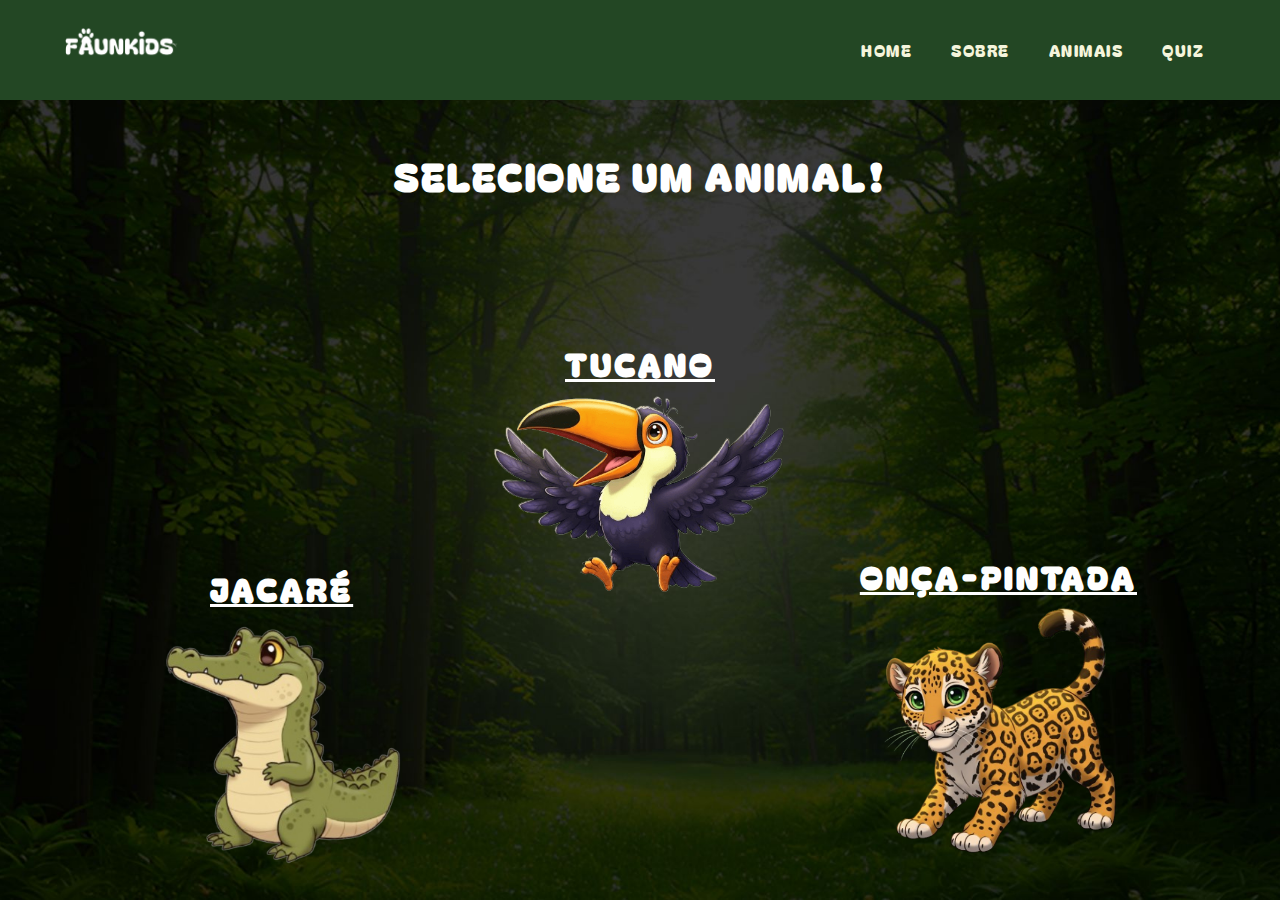
<file: animais.html>
<!DOCTYPE html>
<html lang="pt-br">
<head>
    <meta charset="UTF-8">
    <meta name="viewport" content="width=device-width, initial-scale=1.0">
    <title>FAUNKIDS - Animais</title>
    <link rel="stylesheet" href="CSS/animais.css">
    <link rel="preconnect" href="https://fonts.googleapis.com">
    <link rel="preconnect" href="https://fonts.gstatic.com" crossorigin>
    <link href="https://fonts.googleapis.com/css2?family=Bagel+Fat+One&family=Chau+Philomene+One:ital@0;1&family=Montserrat:ital,wght@0,100..900;1,100..900&display=swap" rel="stylesheet">
</head>
<body>
    <audio autoplay loop>
        <source src="audio/trilha-sonora.mp3">
    </audio>
    <main>
        <header>
            <div id="logo">
                <a href="home.html">
                    <img src="Imagens/faunkidslogo.png">
                </a>
            </div> 
            <nav>
                <a href="index.html">HOME</a>
                <a href="sobre.html">SOBRE</a>
                <a href="animais.html">ANIMAIS</a>
                <a href="Quiz.html">QUIZ</a>
            </nav>
        </header> 
        <section>
            <div id="title">
                <div>
                    <h2>SELECIONE UM ANIMAL!</h2>
                </div>
            </div>
            <div id="alinhamento">
                <div id="animal1">
                    <a href="jacare.html">
                        <h1>JACARÉ</h1>
                        <img src="Imagens/jacare.png" alt="" width="80%" height="40%">
                    </a>
                </div>
                <div id="animal2">
                    <a href="tucano.html">
                        <h1>TUCANO</h1>
                        <img src="Imagens/tucano.png" alt="" width="100%" height="100%">
                    </a>
                </div>
                <div id="animal3">
                    <a href="onça.html">
                        <h1>ONÇA-PINTADA</h1>
                        <img src="Imagens/onçapequena.png" alt="" width="90%" height="50%">
                    </a>
                    
                </div>
            </div>
        </section>
    </main>        
</body>
</html>
</file>
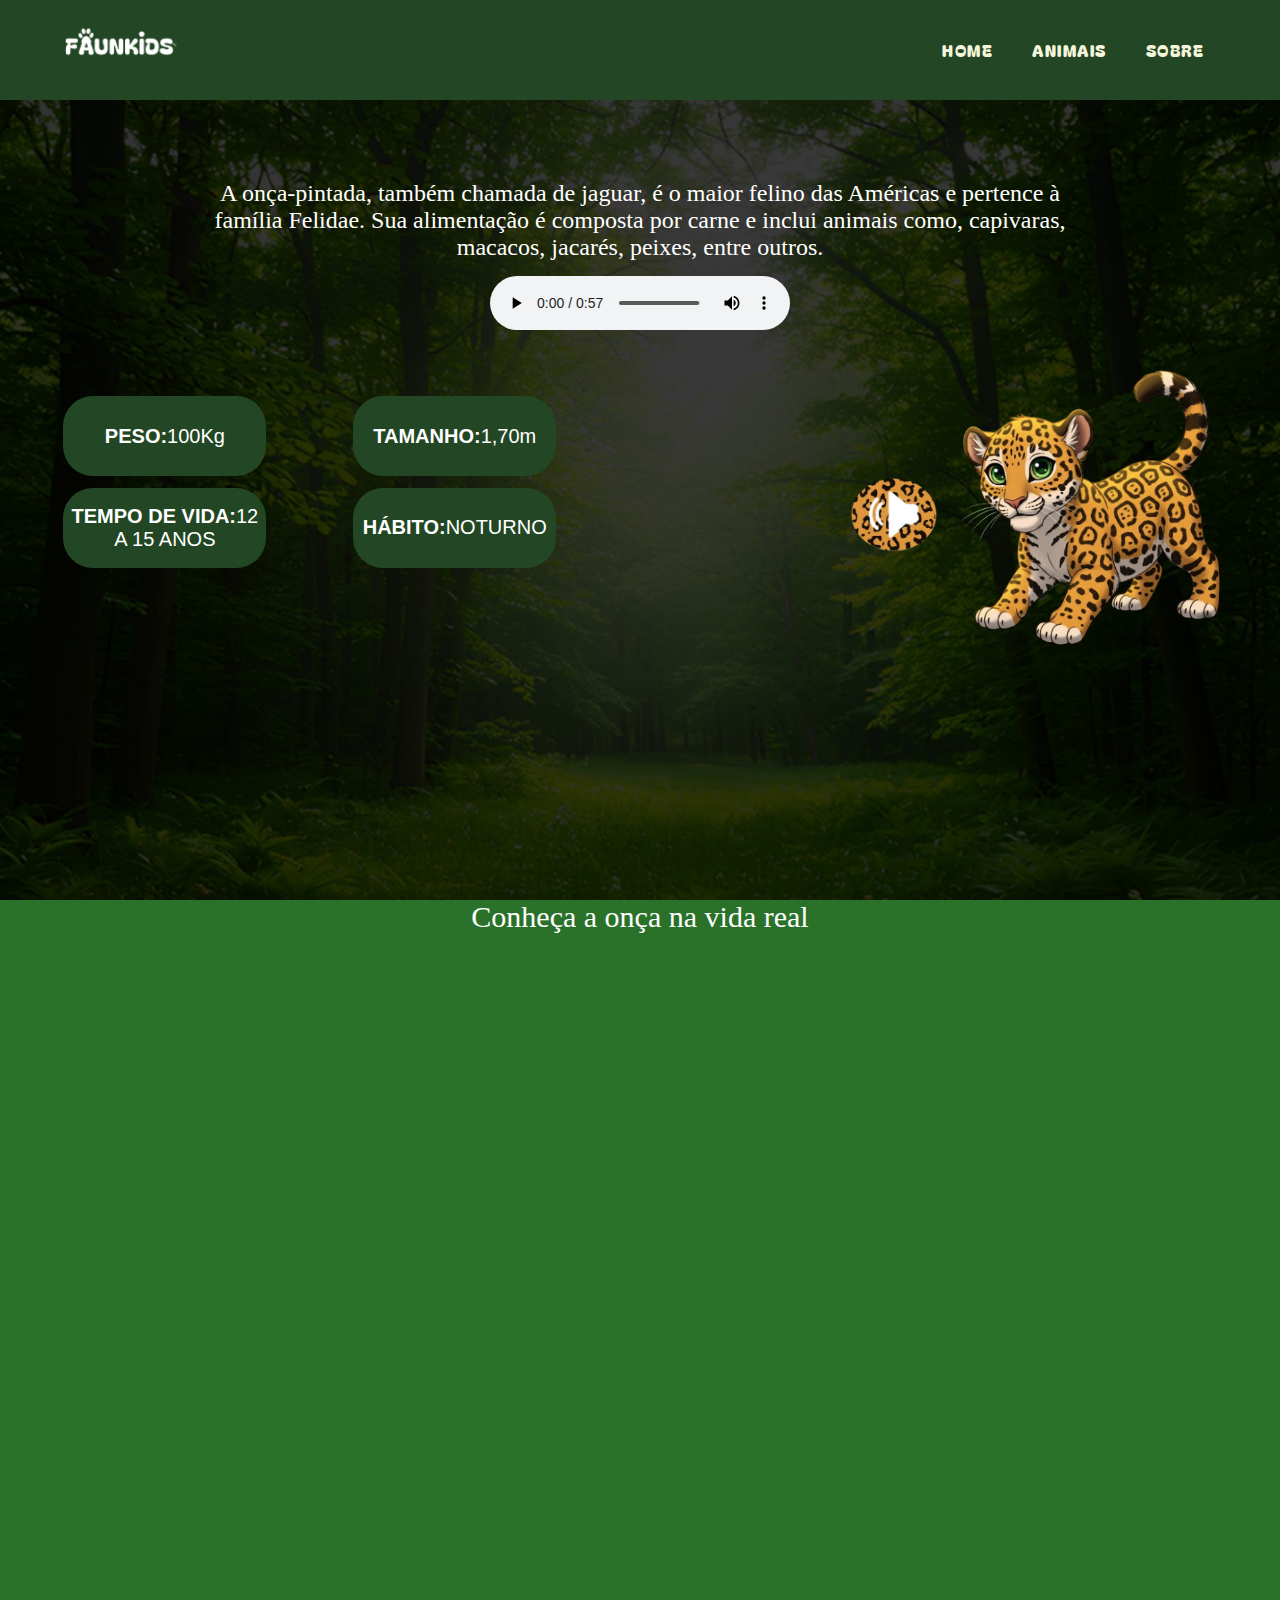
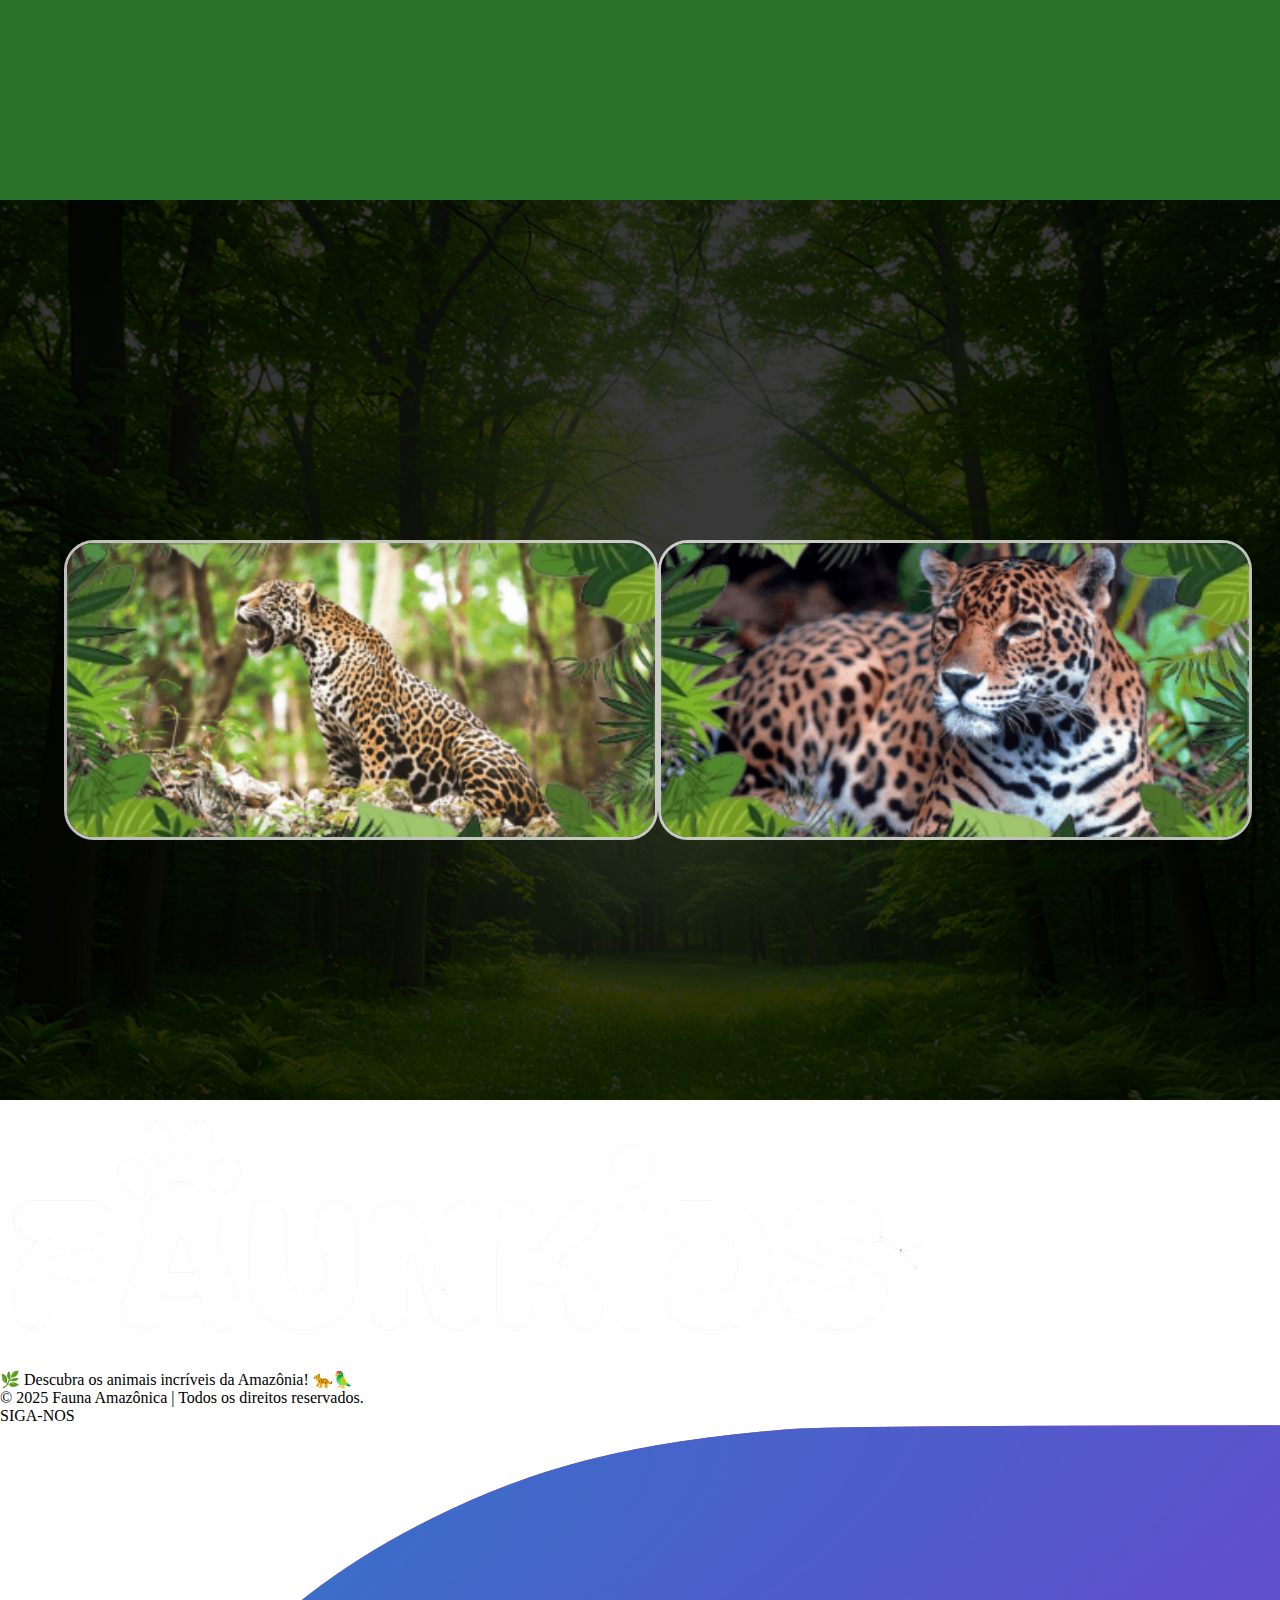
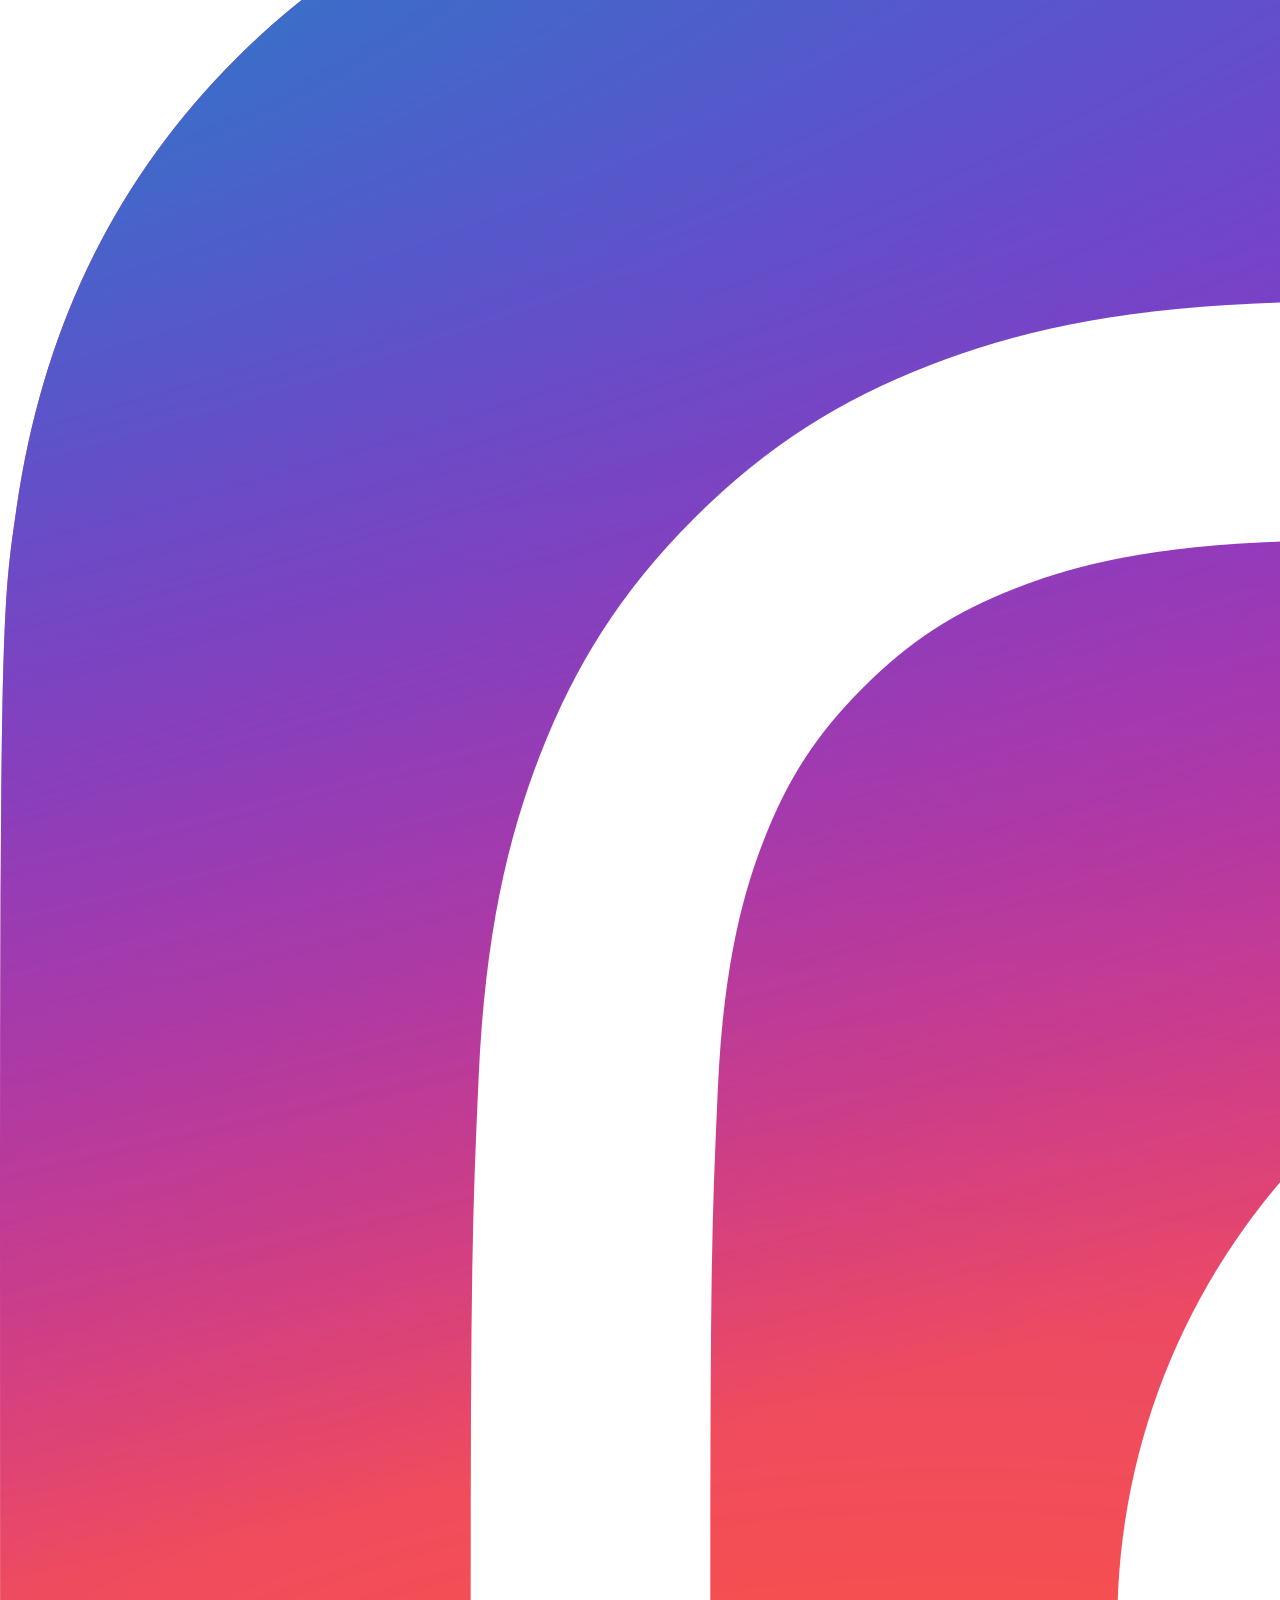
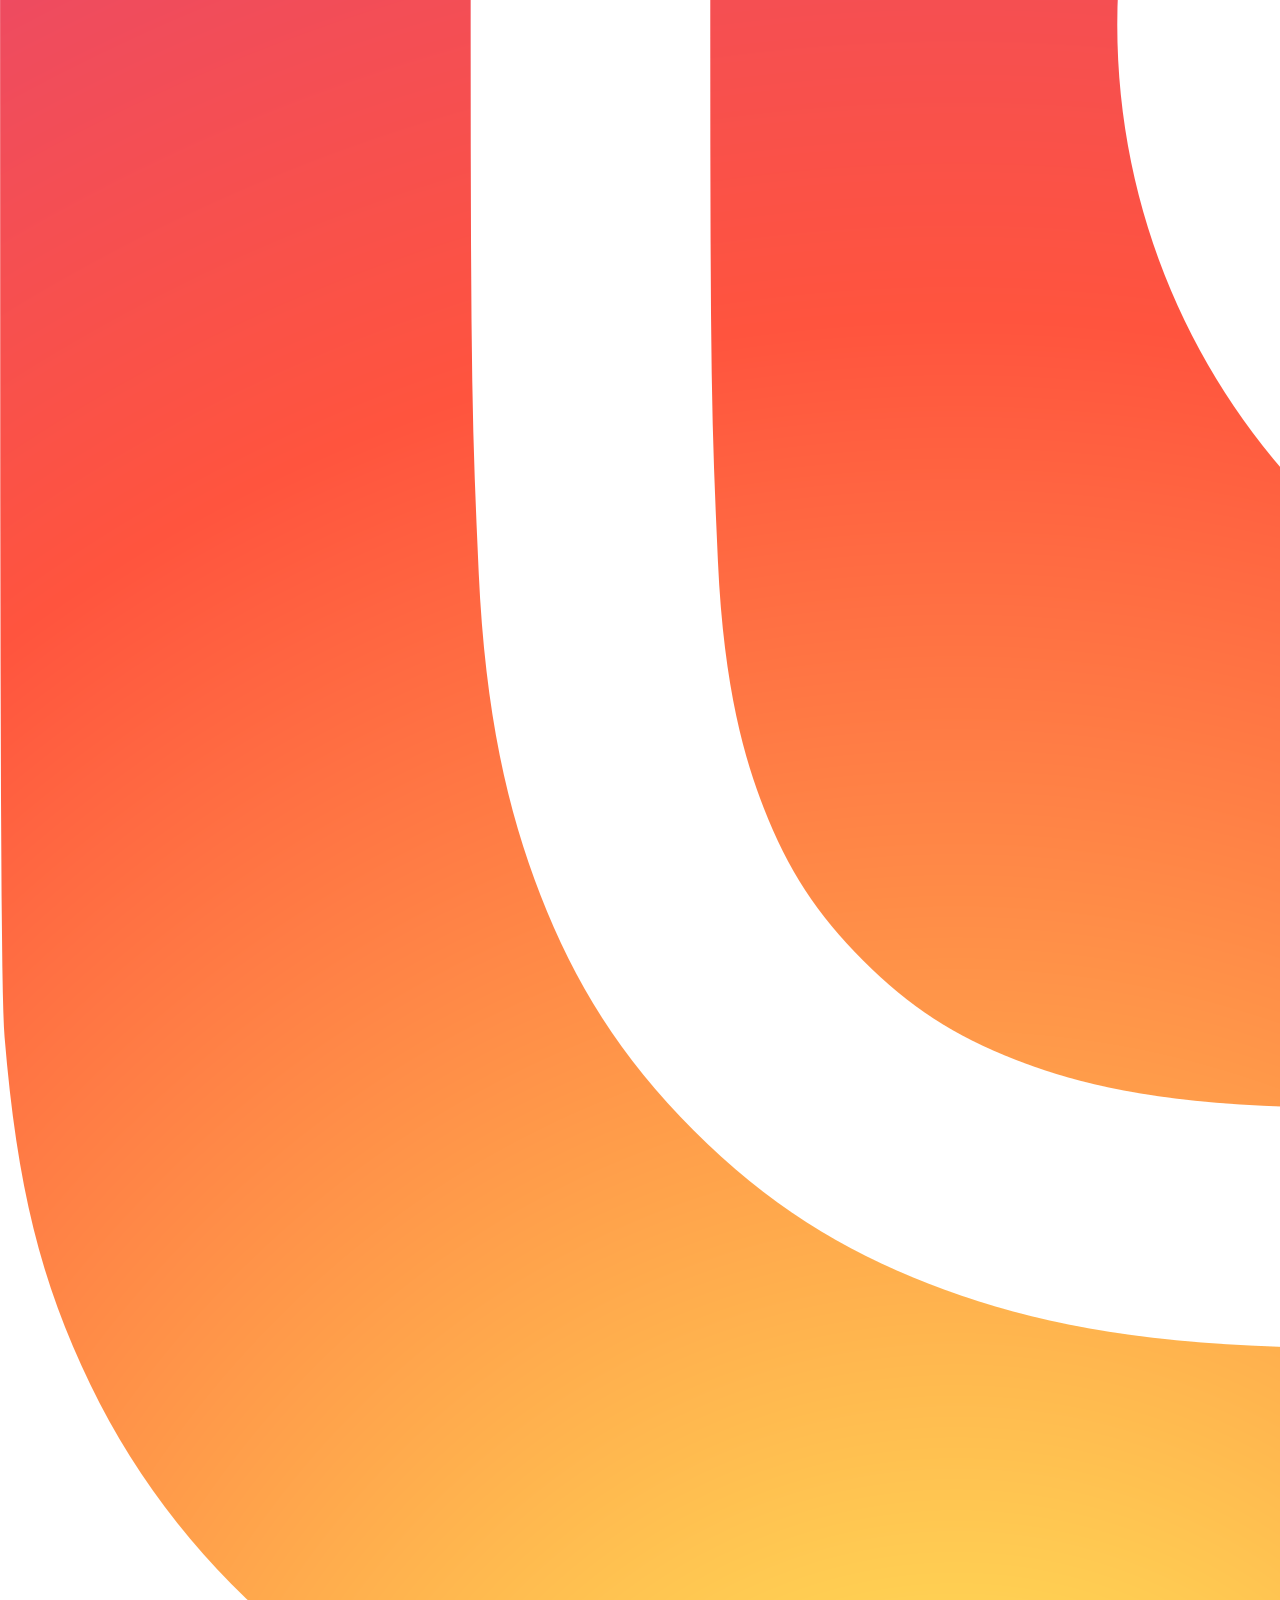
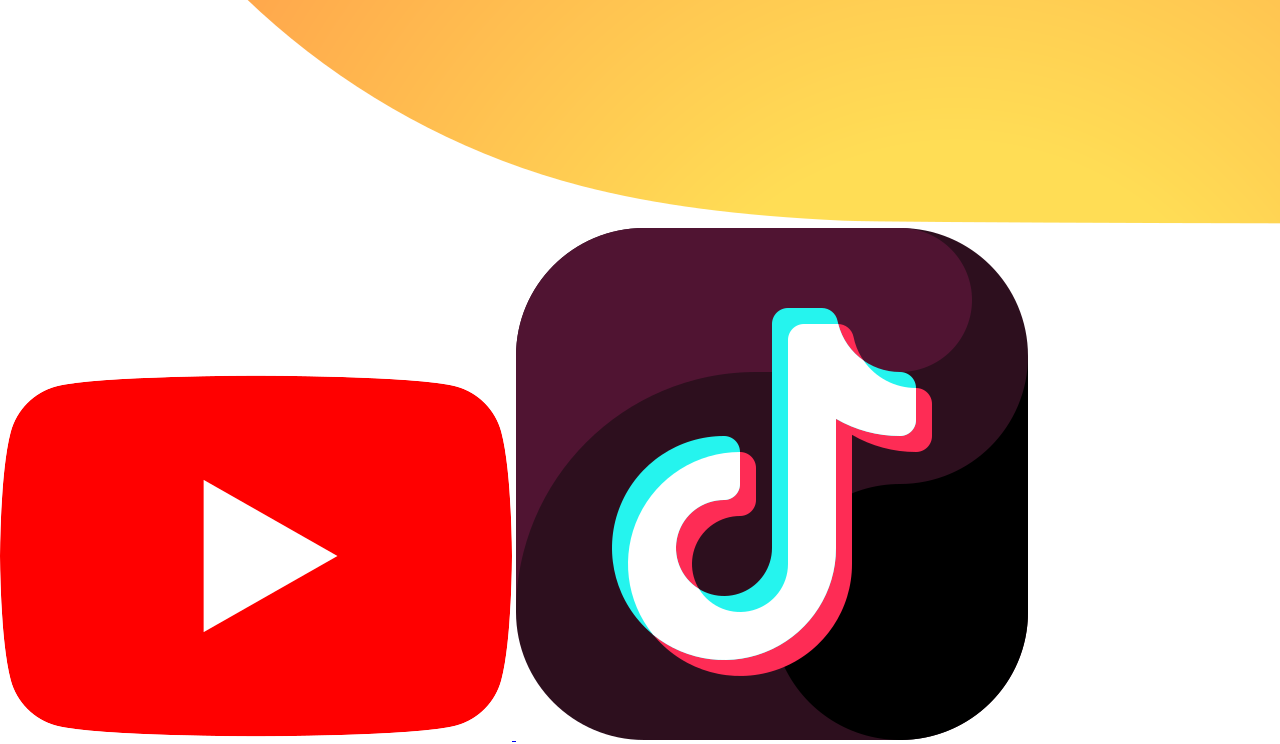
<file: onça.html>
<!DOCTYPE html>
<html lang="pt-br">
    <head>
        <meta charset="UTF-8">
        <meta name="viewport" content="width=device-width, initial-scale=1.0">
        <title>FAUNKIDS - Onça</title>
        <link rel="stylesheet" href="CSS/onça.css" type="text/css">
    </head>
    <body>
        <main id="fundo">
            <header>
                <div id="logo">
                    <a href="index.html">
                        <img src="Imagens/faunkidslogo.png">
                    </a>
                </div> 
                <nav>
                    <a href="index.html">HOME</a>
                    <a href="animais.html">ANIMAIS</a>
                    <a href="sobre.html">SOBRE</a>
              </nav>
            </header>         
            <section id="pt1">
                <p>
                    A onça-pintada, também chamada de jaguar, é o maior felino das Américas e pertence à família Felidae.
                    Sua alimentação é composta por carne e inclui animais como, capivaras, macacos, jacarés, peixes, entre outros.
                </p>
                <audio controls>
                    <source src="audio/audiosdesc/desconca.mp3" type="audio/mp3">
                  </audio>
                <div id="meio_pt1">
                    <div class="info">
                        <button><strong>PESO:</strong>100Kg</button>
                        <button><strong>TAMANHO:</strong>1,70m</button>
                        <button><strong>TEMPO DE VIDA:</strong>12 A 15 ANOS</button>
                        <button><strong>HÁBITO:</strong>NOTURNO</button>
                    </div>
                    <div id="botao">
                        <div class="player">
                            <img src="Imagens/botaoonca1.png" alt="Tocar Música" width="100" onclick="document.getElementById('som').play()">
                            <audio id="som" src="audio/somonca.mp3"></audio>
                        </div>
                    </div>
                    <div id="oncinha">
                        <img src="Imagens/onçapequena.png">
                    </div>
                </div>
            </section>
        </main>
            <div id="divisa">Conheça a onça na vida real
                <iframe width="98%" height="94%" src="https://www.youtube.com/embed/ASK2pZ33gpw?si=Gfn-_GfPd_d4sIoF&amp;start=75" title="YouTube video player" frameborder="0" allow="accelerometer; autoplay; clipboard-write; encrypted-media; gyroscope; picture-in-picture; web-share" referrerpolicy="strict-origin-when-cross-origin" allowfullscreen></iframe>
            </div>
            <main id="fundo">
            <section id="pt2">
                <section id="meio_pt2">
                    <br/><br/><br/><br/><br/>
                    <div id="imagens_reais">
                        <img src="Imagens/5.png">
                        <img src="Imagens/6.png">
                    </div>
                </section>
            </section>
        </main>
        <footer>
            <div class="footer-container">
                <div class="footer-logo">
                    <a href="index.html">
                        <img src="Imagens/faunkidslogo.png" alt="Logo Fauna Amazônica">
                    </a>
                </div>
                <div class="footer-info">
                    <p>🌿 Descubra os animais incríveis da Amazônia! 🐆🦜</p>
                    <p>© 2025 Fauna Amazônica | Todos os direitos reservados.</p>
                </div>
                <div class="footer-social">
                    <p>SIGA-NOS</p>
                    <a href="#">
                        <img src="Imagens/insta.png" alt="Instagram">
                    </a>
                    <a href="#">
                        <img src="Imagens/youtube.png" alt="YouTube">
                    </a>
                    <a href="#">
                        <img src="Imagens/tiktok.png" alt="TikTok">
                    </a>
                </div>
            </div>
        </footer>
    </body>
</html>
</file>
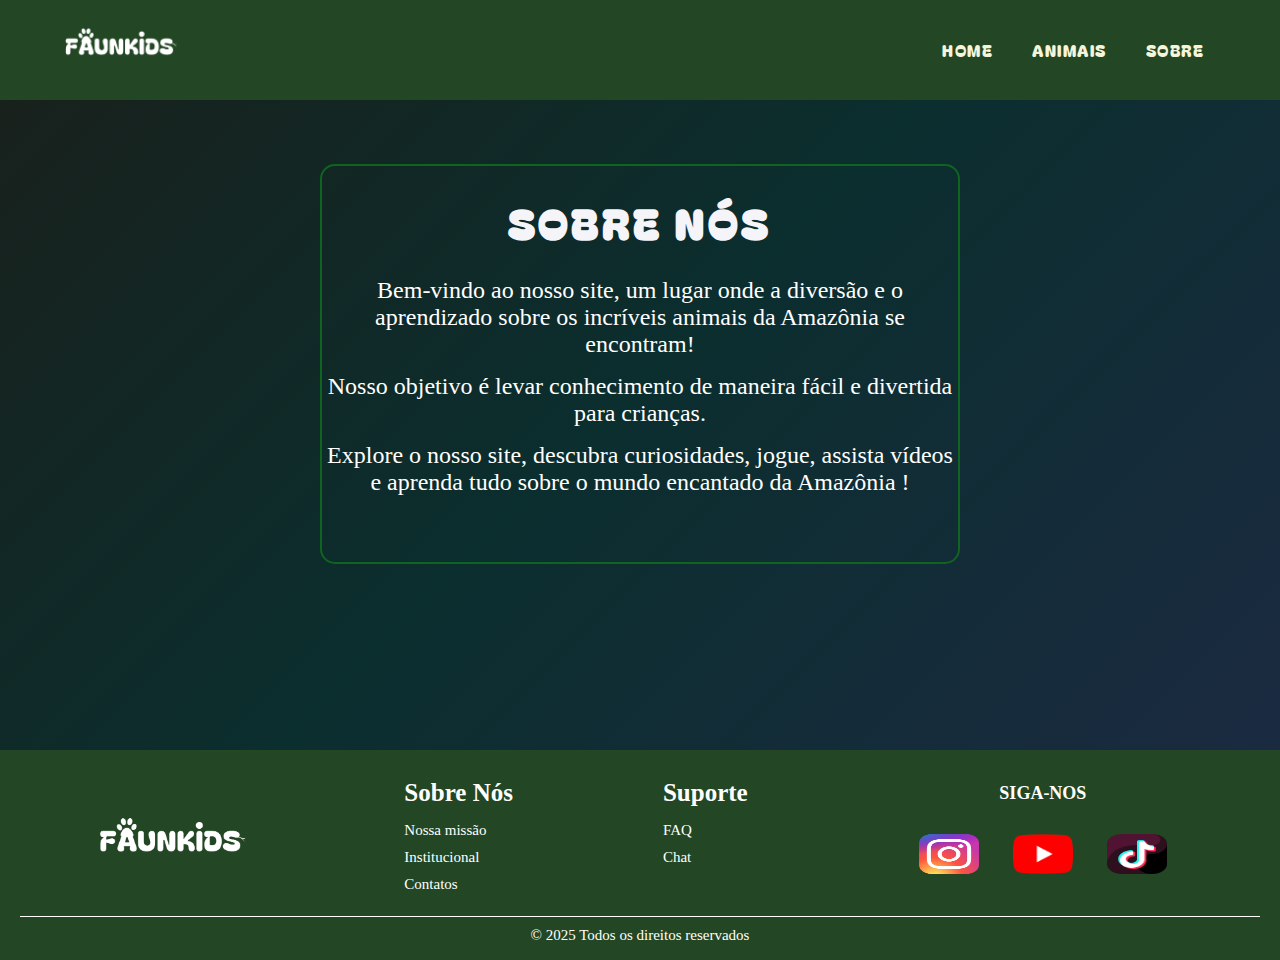
<file: sobre.html>
<!DOCTYPE html>
<html lang="pt-br">
  <head>
    <meta charset="UTF-8" />
    <meta name="viewport" content="width=device-width, initial-scale=1.0" />
    <title>FAUNKIDS - Sobre</title>
    <link rel="stylesheet" href="CSS/sobre.css" />
  </head>
  <body>
    <main>
      <section>
        <header>
          <div id="logo">
            <a href="index.html">
              <img src="Imagens/faunkidslogo.png" />
            </a>
          </div>
          <nav>
            <a href="index.html">HOME</a>
            <a href="animais.html">ANIMAIS</a>
            <a href="sobre.html">SOBRE</a>
          </nav>
        </header>
      </section>
      <section id="sobre">
        <div>
          <h1>SOBRE NÓS</h1>
          <p>
            Bem-vindo ao nosso site, um lugar onde a diversão e o aprendizado
            sobre os incríveis animais da Amazônia se encontram!
          </p>
          <p>
            Nosso objetivo é levar conhecimento de maneira fácil e divertida para crianças.
          </p>
          <p>
            Explore o nosso site, descubra curiosidades, jogue, assista vídeos e
            aprenda tudo sobre o mundo encantado da Amazônia !
          </p>
        </div>
      </section>
    </main>
    <footer>
      <div id="footer-container">
        <div class="footer-logo">
          <a href="index.html">
            <img src="Imagens/faunkidslogo.png" alt="Logo Fauna Amazônica" />
          </a>
        </div>
        <div class="footer-link">
          <div class="itens-footer">
            <h3>Sobre Nós</h3>
            <a href="#">Nossa missão</a>
            <a href="#">Institucional</a>
            <a href="#">Contatos</a>
          </div>
          <div class="itens-footer">
            <h3>Suporte</h3>
            <a href="#">FAQ</a>
            <a href="#">Chat</a>
          </div>
        </div>

        <div class="footer-social">
          <div>
            <h3>SIGA-NOS</h3>
          </div>
          <div>
            <a href="#"><img src="Imagens/insta.png" alt="instagram" /></a>
            <a href="#"><img src="Imagens/youtube.png" alt="youtube" /></a>
            <a href="#"><img src="Imagens/tiktok.png" alt="tiktok" /></a>
          </div>
        </div>
      </div>
      <div class="direitos">
        <p>© 2025 Todos os direitos reservados</p>
      </div>
    </footer>
  </body>
</html>
</file>
<file: CSS/animais.css>
@import url('https://fonts.googleapis.com/css2?family=Bagel+Fat+One&display=swap');

* {
    margin: 0;
    padding: 0;
    box-sizing: border-box;
}

main {
    position: relative;
    width: 100%;
    height: 100vh;
    margin: auto;
    font-family: Bagel Fat One;
    letter-spacing: 1.5px;
    background-image: url(../Imagens/fundoescuro.jpg);
    background-position: center 100%;
    background-size: cover;
    background-repeat: no-repeat;
    image-rendering: crisp-edges;
    overflow: hidden;
}

header{
    background-color: #234724;
    width: 100%;
    height: 100px;
    display: flex;
    align-items: center;
    justify-content: space-between;
    padding: 0 5%;
}

#logo{
    height: 100%;
    width: 50%;
    align-items: center;
    display: flex;
    margin-bottom: 10px;
}

#logo img{
    width: 20%;  
}

#logo p{
    color: #fff;
    font-size: 22px;
    text-align: center;
}

nav{
    display: flex;
    gap: 15px;
}

nav a{
    color: beige;
    text-decoration: none;
    font-size: 16px;
    padding: 8px 12px;
    border-radius: 20px;
    transition: 0.5s;
}

nav a:hover{
    background-color: beige;
    color: darkolivegreen;
}

section {
    width: 100%;
    height: 100%;
    display: flex;
    color: aliceblue;
    display: flex;
    flex-direction: column;
}

#title{
    width: 100%;
    height: 10%;
    margin-top: 30px;
    letter-spacing: 3px;  
    font-size: 25px;
    text-align: center;
    color: #fff;
    display: flex;
    flex-direction: row;
    align-items: center;
    justify-content: center;
}

#alinhamento {
    margin: auto;
    align-self: flex-end;
    width: 80%;
    height: 60%;
    display: flex;
    justify-content: space-between;
    text-align: center;
    text-decoration: underline;
    font-family: "Bagel fat one";
    letter-spacing: 3px;  
}

#alinhamento div{
    width: 30%;
    height: auto;
}

@keyframes float{
    0% {
        transform: translateY(0);
    }
    50% {
        transform: translateY(-10px);
    }
    100% {
        transform: translateY(0);
    }
}

#animal1, #animal3{
    align-self: flex-end;
    text-align: center;
    width: 20%;
    height: 60%;
    animation: float 3s ease-in-out infinite;
}

#animal2{
    text-align: center;
    align-self: flex-start;
    animation: float 3s ease-in-out infinite;
}


#animal1 a, #animal2 a, #animal3 a{
    color: #fff;
}
</file>
<file: CSS/onça.css>
@import url('https://fonts.googleapis.com/css2?family=Bagel+Fat+One&display=swap');

*{
    margin: 0;
    padding: 0;
    box-sizing: border-box;
}

header{
    font-family: Bagel Fat One;
    letter-spacing: 1.5px;
    background-color: #234724;
    width: 100%;
    height: 100px;
    display: flex;
    align-items: center;
    justify-content: space-between;
    padding: 0 5%;
}
 
#logo{
    height: 100%;
    width: 50%;
    align-items: center;
    display: flex;
    margin-bottom: 10px;
}
 
#logo img{
    width: 20%;  
}
 
nav{
    display: flex;
    gap: 15px;
}
 
nav a{
    color: beige;
    text-decoration: none;
    font-size: 16px;
    padding: 8px 12px;
    border-radius: 20px;
    transition: 0.5s;
}
 
nav a:hover {
    background-color: beige;
    color: darkolivegreen;
}

#fundo{
    position: relative;
    width: 100%;
    height: 100vh;
    margin: auto;
    font-family: tahoma;
    background-image: url(../Imagens/fundoescuro.jpg);
    background-position: center 100%;
    background-size: cover;
    background-repeat: no-repeat;
    image-rendering: crisp-edges;
    overflow: hidden;
    float: left;
}

#fundo p {
    font-size: 16px;
}

#pt1 p{
    width: 80%;
    height: auto;
    position: relative;
    padding: 80px;
    margin: auto;
    font-size: 24px;
    text-align: center;
    color: #fff;
}

#pt1 audio{
    position: relative;
    display: flex;
    flex-direction: row;
    margin: auto;
    margin-top: -65px;
}

#pt1 img{
    position: relative;
    width: 70%;
    height: auto;
    margin: auto;

}

#meio_pt1{
    margin: auto;
    width: 90%;
    height: 80%;
    display: flex;
    align-items: center;
    flex-direction: row;
    justify-content: space-around;
    margin-top: 30px;
    margin-left: 20px;
}

.info{
    position: relative;
    width: 700px;
    height: 40%;
    display: flex;
    flex-direction: row;
    align-items: center;
    justify-content: space-around;
    flex-wrap: wrap;
    margin-bottom: 70px;
}

.info button{
    font-size: 20px;
    width: 35%;
    height: 80px;
    border-radius: 30px;
    background-color: #234724;
    border:none;
    color: #fff;
    margin: 1%;
}

#botao{
    position: relative;
    width: 35%;
    height: auto;
}

#botao img{
    width: 35%;
    margin-left: 100%;
}

.player {
    width: 75%;
    height: auto;  
  }

#oncinha{
    width: 25%;
    height: auto;
}

#oncinha img{
    position: relative;
    width: 130%;
    margin-right: 80px;
    height: 110%;
}

#divisa{
    position: relative;
    width: 100%;
    height:100vh;
    background-color: rgb(42, 114, 42);
    text-align: center;
    font-size: 30px;
    float: left;
    color: white;
}

#pt2{
    position: relative;
    width: 100%;
    height: 100vh;
}

#imagens_reais{
    position: relative;
    width: 90%;
    height: 700px;
    margin: auto;
    display: flex;
    margin-top: 50px;
    flex-direction: row;
    align-items: center;
    justify-content: space-between;
}

#pt2 img{
    height: 300px;
    border: 3px solid #ffffffbe;
    border-radius: 30px;
}
</file>
<file: CSS/sobre.css>
@import url("https://fonts.googleapis.com/css2?family=Bagel+Fat+One&display=swap");

* {
  margin: 0;
  padding: 0;
  box-sizing: border-box;
}

main {
  position: relative;
  width: 100%;
  height: 750px;
  margin: auto;
  background: linear-gradient(135deg, #1a1f1a, #0b2e2e, #1b2a41);
}

header {
  width: 100%;
  height: 100px;
  font-family: Bagel Fat One;
  letter-spacing: 1.5px;
  display: flex;
  align-items: center;
  justify-content: space-between;
  padding: 0 5%;
  background-color: #234724;
}

@keyframes mudarCores {
  0% {
    background-position: 0% 50%;
  }
  100% {
    background-position: 100% 50%;
  }
}

#logo {
  height: 80%;
  width: 50%;
  align-items: center;
  display: flex;
  margin-bottom: 10px;
}

#logo img {
  width: 20%;
}

#logo p {
  color: #fff;
  font-size: 22px;
  text-align: center;
}

nav {
  display: flex;
  gap: 15px;
}

nav a {
  color: beige;
  text-decoration: none;
  font-size: 16px;
  padding: 8px 12px;
  border-radius: 20px;
  transition: 0.5s;
}

nav a:hover {
  background-color: beige;
  color: darkolivegreen;
}

#sobre {
  width: 100%;
  height: 100%;
  display: flex;
  justify-content: center;
  margin-top: 5%;
}

#sobre div{
    width: 50%;
    height: 400px;
    border: 2px solid rgb(15, 101, 31);
    text-align: center;
    border-radius: 15px;
}

#sobre h1 {
  font-size: 42px;
  color: #f4f4f9;
  font-family: Bagel Fat One;
  letter-spacing: 4px;
  padding-top: 25px;
  padding-bottom: 10px;
}

#sobre p {
  color: white;
  font-size: 24px;
  padding-top: 15px;
  font-family: "Comic Sans MS";
}

footer {
  position: relative;
  width: 100%;
  height: 210px;
  background-color: #234724;
  font-family: "Comic Sans MS";
  color: white;
  padding: 20px;
}

#footer-container {
  width: 100%;
  height: 80%;
  display: flex;
  justify-content: space-around;
  align-items: center;
  flex-wrap: wrap;
}

.footer-logo img {
  width: 150px;
  transition: transform 0.3s ease;
}

.footer-link {
  display: flex;
  gap: 150px;
  text-align: left;
}

.itens-footer {
  display: flex;
  flex-direction: column;
}

.itens-footer h3 {
  margin-bottom: 10px;
  text-align: left;
  font-size: 25px;
}

.itens-footer a {
  text-decoration: none;
  margin: 5px 0px;
  color: white;
  font-size: 15px;
}

.footer-social {
  display: flex;
  flex-direction: column;
  align-items: center;
}

.footer-social h3 {
  margin-bottom: 15px;
  text-align: left;
  font-size: 18px;
}

.footer-social a img {
  margin: 15px;
  width: 60px;
  height: 40px;
  transition: transform 0.3s ease;
}

.direitos p {
  height: 30%;
  width: 100%;
  text-align: center;
  font-size: 15px;
  padding: 10px;
  border-top: 1px solid white;
  margin-top: 10px;
}

img:hover {
  transform: scale(1.3);
}
</file>
